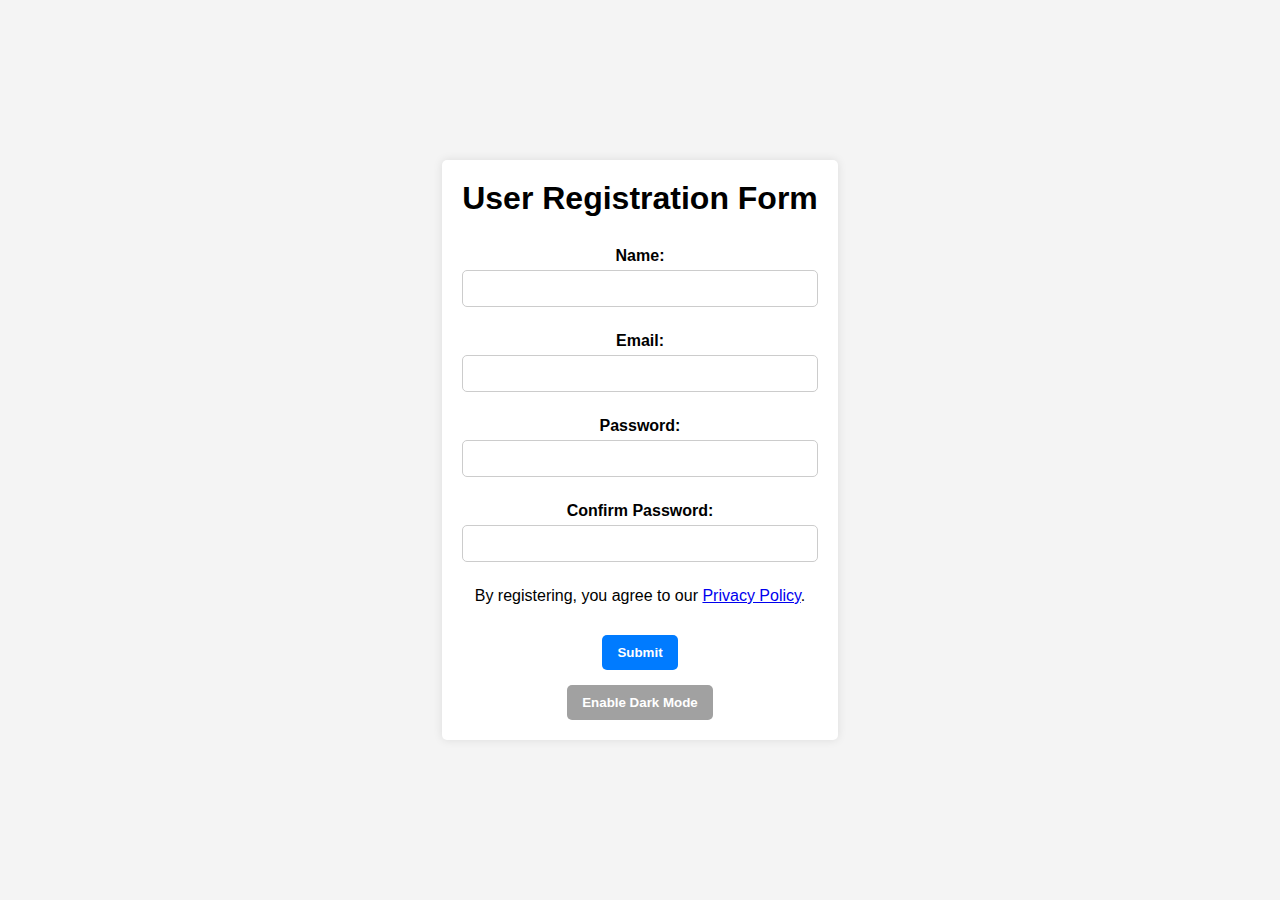
<file: index.html>
<!DOCTYPE html>
<html lang="en">
<head>
    <meta charset="UTF-8">
    <meta name="viewport" content="width=device-width, initial-scale=1.0">
    <title>User Registration Form</title>
    <link rel="stylesheet" href="style.css">
</head>
<body>
    
    <div class="container">
        <h1>User Registration Form</h1>
        <form id="registration-form">
            <div class="form-group">
                <label for="name">Name:</label>
                <input type="text" id="name" name="name" required>
                <div class="error-message" id="name-error"></div>
            </div>
            <div class="form-group">
                <label for="email">Email:</label>
                <input type="email" id="email" name="email" required>
                <div class="error-message" id="email-error"></div>
            </div>
            <div class="form-group">
                <label for="password">Password:</label>
                <input type="password" id="password" name="password" required>
                <div class="error-message" id="password-error"></div>
            </div>
            <div class="form-group">
                <label for="confirm-password">Confirm Password:</label>
                <input type="password" id="confirm-password" name="confirm-password" required>
                <div class="error-message" id="confirm-password-error"></div>
            </div>
            <p>By registering, you agree to our <a href="privacy-policy.html" target="_blank">Privacy Policy</a>.</p>
            <!-- target="_blank" instructs the browser to open the linked document in a new browser tab or window. -->
            <button type="submit">Submit</button>
            
        </form>
        <button id="enable-dark-mode">Enable Dark Mode</button>
    </div>

    <script src="script.js"></script>
</body>
</html>
</file>
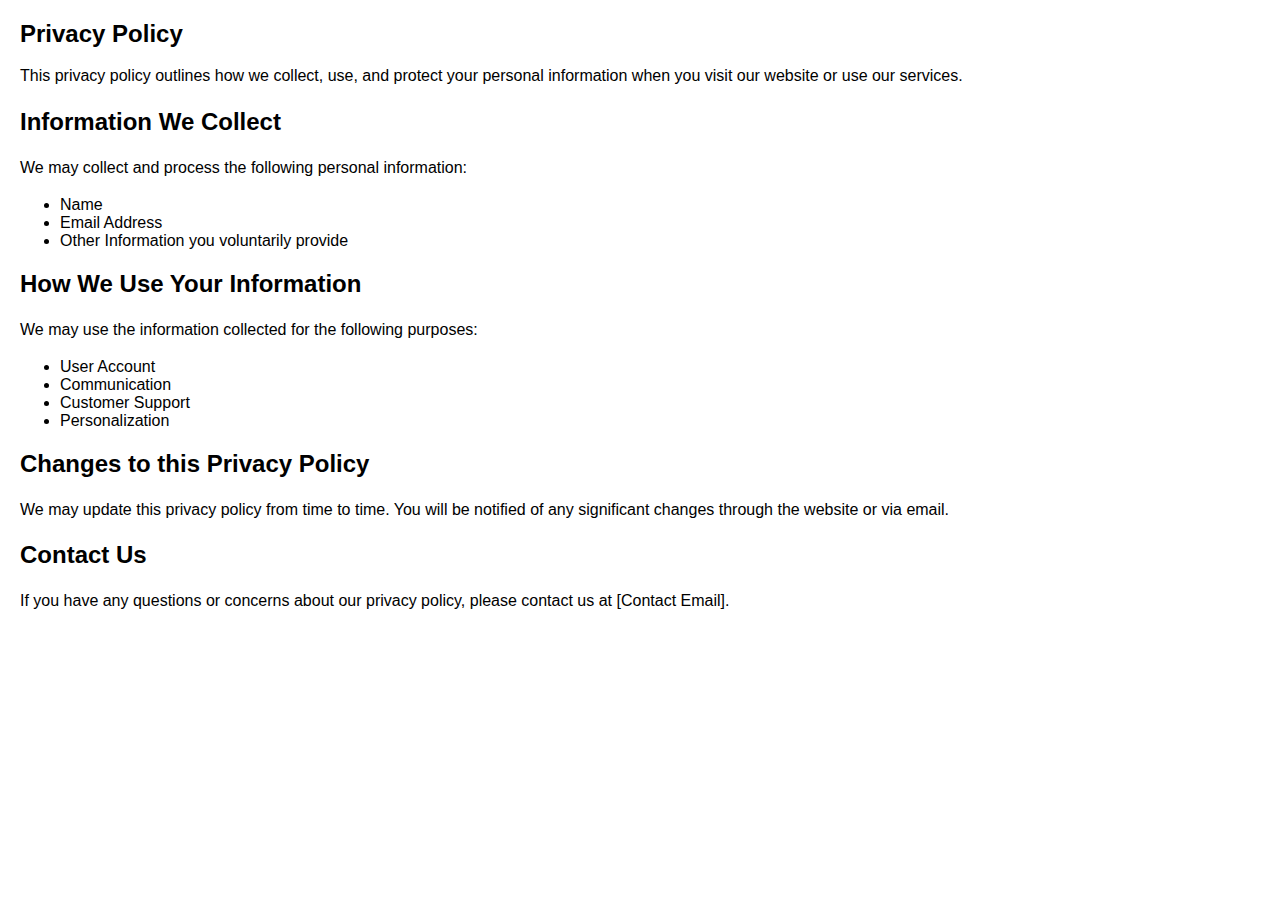
<file: privacy-policy.html>
<!DOCTYPE html>
<html lang="en">
<head>
    <meta charset="UTF-8">
    <meta name="viewport" content="width=device-width, initial-scale=1.0">
    <title>Privacy Policy</title>
    <link rel="stylesheet" href="privacy-policy.css">
    <style>
        /* You can add CSS styles for your privacy policy here */
        body {
            font-family: Arial, sans-serif;
            margin: 20px;
        }
        h1 {
            font-size: 24px;
        }
        p {
            line-height: 1.5;
        }
    </style>
</head>
<body>
    <h1>Privacy Policy</h1>
    <p>
        This privacy policy outlines how we collect, use, and protect your personal information when you visit our website or use our services.
    </p>
    
    <h2>Information We Collect</h2>
    <p>
        We may collect and process the following personal information:
    </p>
    <ul>
        <li>Name</li>
        <li>Email Address</li>
        <li>Other Information you voluntarily provide</li>
    </ul>
    
    <h2>How We Use Your Information</h2>
    <p>
        We may use the information collected for the following purposes:
    </p>
    <ul>
        <li>User Account</li>
        <li>Communication</li>
        <li>Customer Support</li>
        <li>Personalization</li>
    </ul>
    
    <!-- Add more sections and content as needed -->

    <h2>Changes to this Privacy Policy</h2>
    <p>
        We may update this privacy policy from time to time. You will be notified of any significant changes through the website or via email.
    </p>
    
    <h2>Contact Us</h2>
    <p>
        If you have any questions or concerns about our privacy policy, please contact us at [Contact Email].
    </p>
</body>
</html>
</file>
<file: privacy-policy.css>
/* privacy-policy.css */
body {
    font-family: Arial, sans-serif;
    margin: 20px;
}
h1 {
    font-size: 24px;
}
p {
    line-height: 1.5;
}
</file>
<file: style.css>
/* Reset default browser styles */
* {
    margin: 0;
    padding: 0;
    box-sizing: border-box;
}

/* Style the body and center the form */
body {
    font-family: Arial, Helvetica, sans-serif;
    background-color: #f4f4f4;
    display: flex;
    justify-content: center;
    align-items: center;
    height: 100vh;
}

/* Dark Mode Styles */
body.dark-mode {
    background-color: #333;    
}

/* Container Styles for Dark Mode */
body.dark-mode .container {
    background-color: #111; 
}

/* Dark Mode Styles for Text Elements */
body.dark-mode label,
body.dark-mode h1,
body.dark-mode p {
    color: #fff; /* Change text color to white for labels, h1, and p elements */
}

#enable-dark-mode {
    background-color: #a1a1a1;
    color: #fff;
    border: none;
    padding: 10px 15px;
    cursor: pointer;
}

.container {
    background-color: #fff;
    padding: 20px;
    border-radius: 5px;
    box-shadow: 0 0 10px rgba(0, 0, 0, 0.1);
    max-width: 400px;
    text-align: center;
}

h1 {
    margin-bottom: 30px;
}

/* Style form elements */
.form-group {
    margin-bottom: 15px;
}

label {
    font-weight: bold;
    display: block;
    margin-bottom: 5px;
}

input {
    width: 100%;
    padding: 10px;
    border: 1px solid #ccc;
    border-radius: 5px;
    outline: none;
    margin-bottom: 10px;
}

button {
    background-color: #007BFF;
    color: #fff;
    border: none;
    border-radius: 5px;
    padding: 10px 15px;
    cursor: pointer;
    font-weight: bold;
    margin-top: 15px;
}

p {
    margin-bottom: 15px;
}

/* Error message styling */
.error-message {
    color: red;
    font-size: 12px;
    margin-top: 5px;
}

/* Responsive design (adjust as needed) */
/* The @media rule in CSS is used for creating responsive web designs by 
applying specific CSS styles only when certain conditions, 
typically related to the viewport or device characteristics, are met */
@media (max-width: 768px) {
    .container {
        width: 90%;
    }
}
</file>
